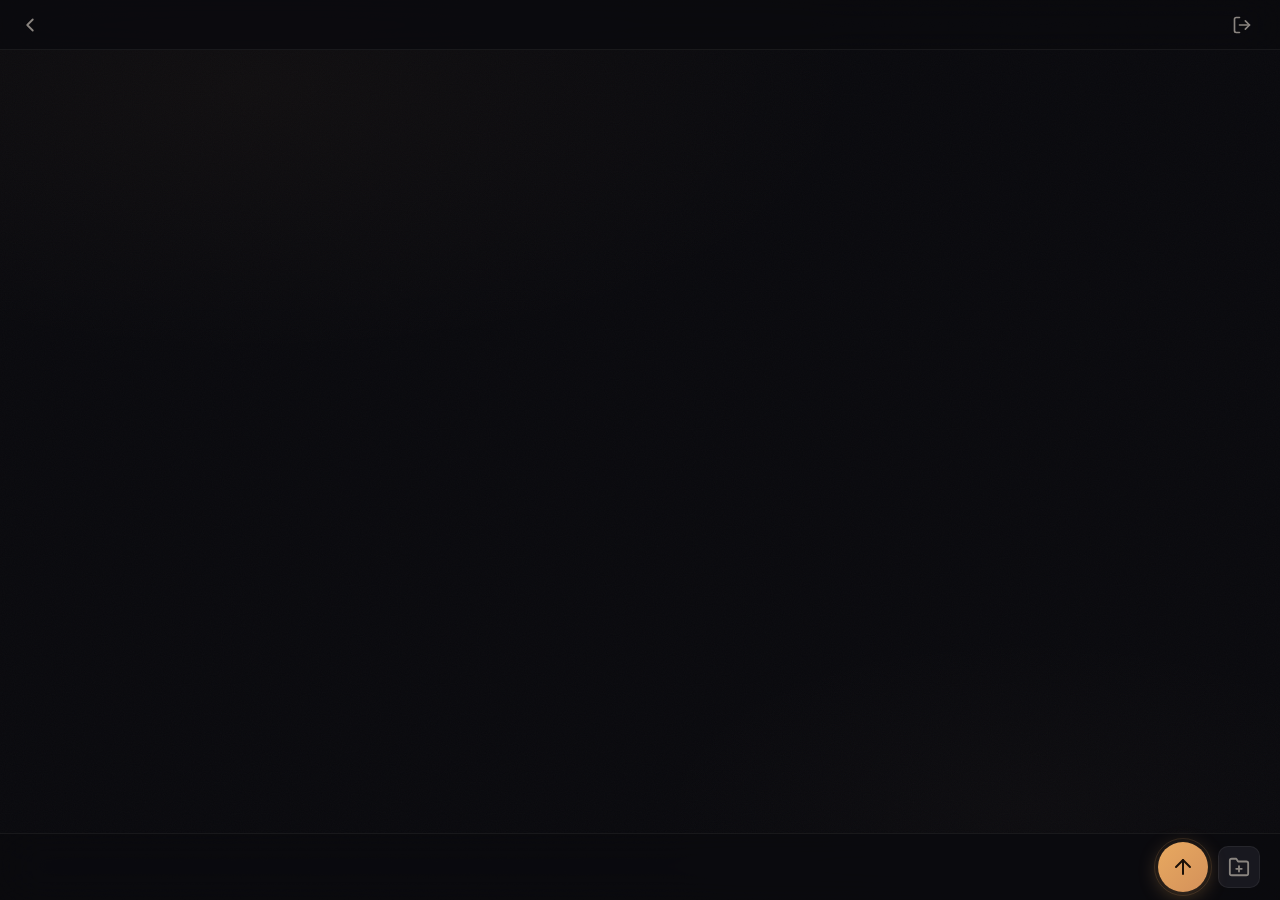
<file: templates/index.html>
<!DOCTYPE html>
<html lang="zh-CN">
<head>
<meta charset="UTF-8">
<meta name="viewport" content="width=device-width, initial-scale=1.0, user-scalable=no">
<meta name="apple-mobile-web-app-capable" content="yes">
<meta name="apple-mobile-web-app-status-bar-style" content="black-translucent">
<title>私人云</title>
<link rel="stylesheet" href="/static/css/style.css">
</head>
<body>
<div id="app" class="app">
  <header class="header">
    <div class="header-left">
      <button id="btn-back" class="btn-icon" title="返回">
        <svg width="22" height="22" viewBox="0 0 24 24" fill="none" stroke="currentColor" stroke-width="2" stroke-linecap="round" stroke-linejoin="round">
          <polyline points="15 18 9 12 15 6"/>
        </svg>
      </button>
      <div class="breadcrumbs" id="breadcrumbs"></div>
    </div>
    <div class="header-right">
      <button id="btn-logout" class="btn-icon" title="退出">
        <svg width="20" height="20" viewBox="0 0 24 24" fill="none" stroke="currentColor" stroke-width="2" stroke-linecap="round" stroke-linejoin="round">
          <path d="M9 21H5a2 2 0 0 1-2-2V5a2 2 0 0 1 2-2h4"/>
          <polyline points="16 17 21 12 16 7"/>
          <line x1="21" y1="12" x2="9" y2="12"/>
        </svg>
      </button>
    </div>
  </header>

  <main class="main">
    <div id="loading" class="loading hidden">
      <svg width="32" height="32" viewBox="0 0 24 24" fill="none" stroke="currentColor" stroke-width="2">
        <circle cx="12" cy="12" r="10" stroke-opacity="0.25"/>
        <path d="M12 2a10 10 0 0 1 10 10" stroke-linecap="round"/>
      </svg>
    </div>

    <div id="empty" class="empty hidden">
      <svg width="56" height="56" viewBox="0 0 24 24" fill="none" stroke="currentColor" stroke-width="1" stroke-linecap="round" stroke-linejoin="round">
        <path d="M22 19a2 2 0 0 1-2 2H4a2 2 0 0 1-2-2V5a2 2 0 0 1 2-2h5l2 3h9a2 2 0 0 1 2 2z"/>
      </svg>
      <p class="empty-text">暂无文件</p>
      <p class="empty-hint">点击下方按钮上传文件</p>
    </div>

    <div id="file-list" class="file-list hidden"></div>
  </main>

  <div class="bottom-bar">
    <div class="disk-info" id="disk-info"></div>
    <div class="bottom-actions">
      <button id="btn-upload" class="btn-fab" title="上传文件">
        <svg width="24" height="24" viewBox="0 0 24 24" fill="none" stroke="currentColor" stroke-width="2" stroke-linecap="round" stroke-linejoin="round">
          <line x1="12" y1="5" x2="12" y2="19"/>
          <polyline points="5 12 12 5 19 12"/>
        </svg>
      </button>
      <button id="btn-mkdir" class="btn-icon btn-icon-lg" title="新建文件夹">
        <svg width="22" height="22" viewBox="0 0 24 24" fill="none" stroke="currentColor" stroke-width="2" stroke-linecap="round" stroke-linejoin="round">
          <path d="M22 19a2 2 0 0 1-2 2H4a2 2 0 0 1-2-2V5a2 2 0 0 1 2-2h5l2 3h9a2 2 0 0 1 2 2z"/>
          <line x1="12" y1="11" x2="12" y2="17"/>
          <line x1="9" y1="14" x2="15" y2="14"/>
        </svg>
      </button>
    </div>
  </div>

  <input type="file" id="file-input" class="hidden" multiple>
</div>

<div id="toast" class="toast hidden"></div>
<div id="dialog-overlay" class="dialog-overlay hidden">
  <div class="dialog" id="dialog">
    <p class="dialog-msg" id="dialog-msg"></p>
    <div class="dialog-actions">
      <button class="btn btn-ghost" id="dialog-cancel">取消</button>
      <button class="btn btn-danger" id="dialog-confirm">确认</button>
    </div>
  </div>
</div>

<div id="lightbox" class="lightbox hidden">
  <button id="lightbox-close" class="lightbox-close" title="关闭">
    <svg width="28" height="28" viewBox="0 0 24 24" fill="none" stroke="currentColor" stroke-width="2" stroke-linecap="round" stroke-linejoin="round">
      <line x1="18" y1="6" x2="6" y2="18"/><line x1="6" y1="6" x2="18" y2="18"/>
    </svg>
  </button>
  <div class="lightbox-nav lightbox-prev" id="lightbox-prev">
    <svg width="36" height="36" viewBox="0 0 24 24" fill="none" stroke="currentColor" stroke-width="2"><polyline points="15 18 9 12 15 6"/></svg>
  </div>
  <img id="lightbox-img" class="lightbox-img" alt="">
  <video id="lightbox-video" class="lightbox-img" controls playsinline style="display:none"></video>
  <div class="lightbox-nav lightbox-next" id="lightbox-next">
    <svg width="36" height="36" viewBox="0 0 24 24" fill="none" stroke="currentColor" stroke-width="2"><polyline points="9 18 15 12 9 6"/></svg>
  </div>
  <div class="lightbox-spinner" id="lightbox-spinner">
    <svg width="40" height="40" viewBox="0 0 24 24" fill="none" stroke="currentColor" stroke-width="2"><circle cx="12" cy="12" r="10" stroke-opacity="0.25"/><path d="M12 2a10 10 0 0 1 10 10" stroke-linecap="round"/></svg>
  </div>
  <div class="lightbox-name" id="lightbox-name"></div>
  <div class="lightbox-toolbar" id="lightbox-toolbar">
    <button id="lightbox-dl" class="lightbox-btn" title="下载">
      <svg width="20" height="20" viewBox="0 0 24 24" fill="none" stroke="currentColor" stroke-width="2" stroke-linecap="round" stroke-linejoin="round">
        <path d="M21 15v4a2 2 0 0 1-2 2H5a2 2 0 0 1-2-2v-4"/><polyline points="7 10 12 15 17 10"/><line x1="12" y1="15" x2="12" y2="3"/>
      </svg>
    </button>
    <button id="lightbox-del" class="lightbox-btn lightbox-btn-danger" title="删除">
      <svg width="20" height="20" viewBox="0 0 24 24" fill="none" stroke="currentColor" stroke-width="2" stroke-linecap="round" stroke-linejoin="round">
        <polyline points="3 6 5 6 21 6"/><path d="M19 6v14a2 2 0 0 1-2 2H7a2 2 0 0 1-2-2V6m3 0V4a2 2 0 0 1 2-2h4a2 2 0 0 1 2 2v2"/>
      </svg>
    </button>
  </div>
</div>

<script src="/static/js/app.js"></script>
<div class="grain"></div>
</body>
</html>
</file>
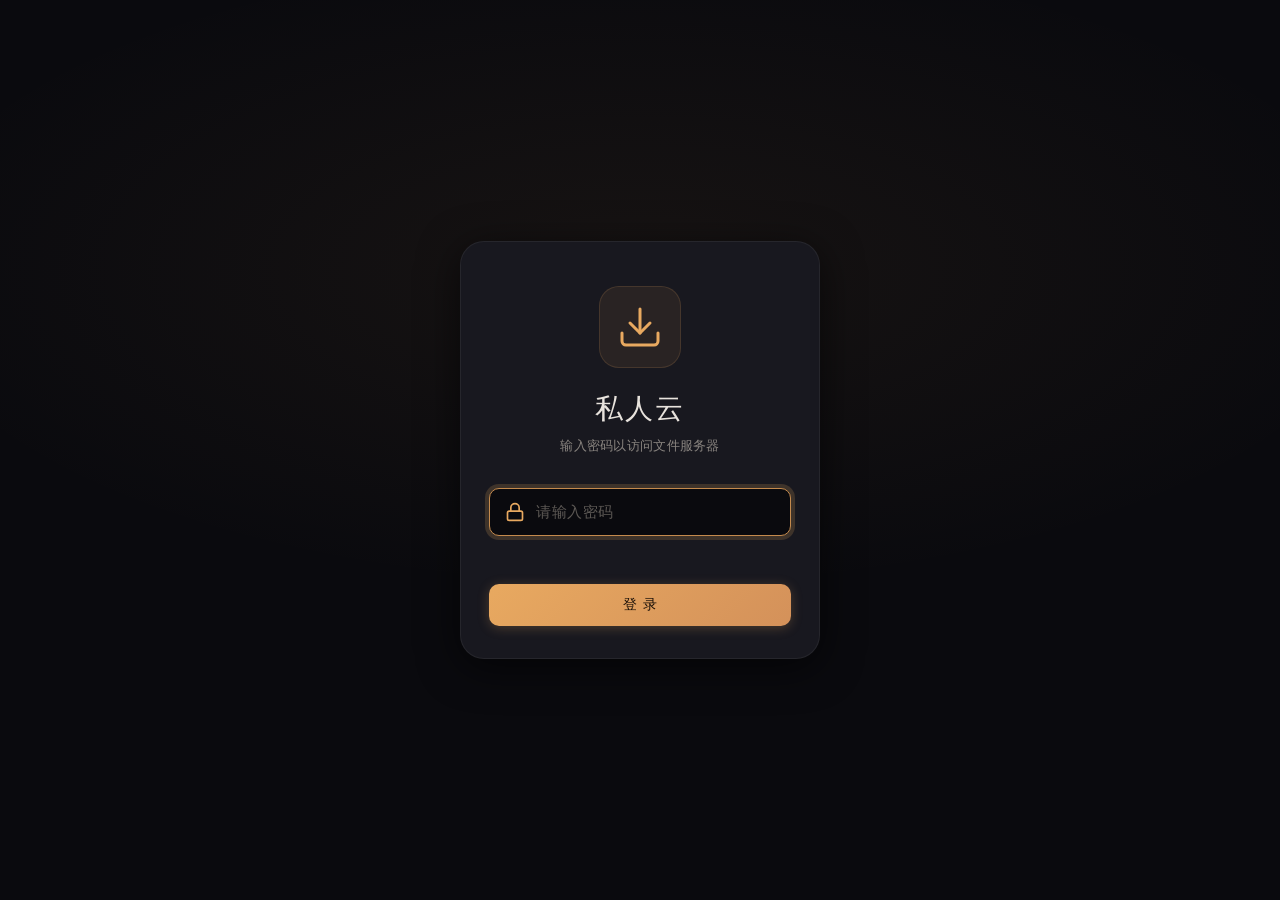
<file: templates/login.html>
<!DOCTYPE html>
<html lang="zh-CN">
<head>
<meta charset="UTF-8">
<meta name="viewport" content="width=device-width, initial-scale=1.0, user-scalable=no">
<title>私人云 - 登录</title>
<link rel="stylesheet" href="/static/css/style.css">
</head>
<body>
<div class="grain"></div>
<div class="login-page">
  <div class="login-card">
    <div class="login-icon">
      <svg width="48" height="48" viewBox="0 0 24 24" fill="none" stroke="currentColor" stroke-width="1.5" stroke-linecap="round" stroke-linejoin="round">
        <path d="M21 15v4a2 2 0 0 1-2 2H5a2 2 0 0 1-2-2v-4"/>
        <polyline points="7 10 12 15 17 10"/>
        <line x1="12" y1="15" x2="12" y2="3"/>
      </svg>
    </div>
    <h1 class="login-title">私人云</h1>
    <p class="login-desc">输入密码以访问文件服务器</p>
    <form id="login-form" class="login-form">
      <div class="input-group">
        <svg class="input-icon" width="20" height="20" viewBox="0 0 24 24" fill="none" stroke="currentColor" stroke-width="2" stroke-linecap="round" stroke-linejoin="round">
          <rect x="3" y="11" width="18" height="11" rx="2" ry="2"/>
          <path d="M7 11V7a5 5 0 0 1 10 0v4"/>
        </svg>
        <input type="password" id="password" name="password" class="input" placeholder="请输入密码" autofocus autocomplete="current-password">
      </div>
      <p id="login-error" class="login-error"></p>
      <button type="submit" class="btn btn-primary btn-full" id="login-btn">
        <span class="btn-text">登 录</span>
        <span class="btn-spinner hidden">
          <svg width="20" height="20" viewBox="0 0 24 24" fill="none" stroke="currentColor" stroke-width="2">
            <circle cx="12" cy="12" r="10" stroke-opacity="0.25"/>
            <path d="M12 2a10 10 0 0 1 10 10" stroke-linecap="round"/>
          </svg>
        </span>
      </button>
    </form>
  </div>
</div>
<div class="grain"></div>
<script src="/static/js/app.js"></script>
</body>
</html>
</file>
<file: static/css/style.css>
*,
*::before,
*::after {
  margin: 0;
  padding: 0;
  box-sizing: border-box;
}

:root {
  --void: #0a0a0e;
  --void-soft: #111116;
  --panel: #18181f;
  --panel-hover: #1f1f27;
  --panel-active: #25252e;
  --border: rgba(255, 255, 255, 0.06);
  --border-strong: rgba(255, 255, 255, 0.1);
  --amber: #e8a960;
  --amber-dim: #c48a4d;
  --amber-glow: rgba(232, 169, 96, 0.18);
  --amber-glass: rgba(232, 169, 96, 0.08);
  --text: #e8e3dd;
  --text-dim: #8a8580;
  --text-muted: #5c5854;
  --danger: #e0555a;
  --danger-glow: rgba(224, 85, 90, 0.2);
  --success: #7eb896;
  --radius: 16px;
  --radius-sm: 10px;
  --radius-xs: 6px;
  --shadow-panel: 0 1px 0 rgba(255, 255, 255, 0.04), 0 4px 24px rgba(0, 0, 0, 0.4);
  --shadow-float: 0 8px 40px rgba(0, 0, 0, 0.6);
  --font-display: "Baskerville", "Noto Serif SC", "Songti SC", "STSong", "Times New Roman", serif;
  --font-body: "SF Pro Display", "PingFang SC", "Helvetica Neue", "Noto Sans SC", system-ui, sans-serif;
  --font-mono: "SF Mono", "Menlo", "Cascadia Code", "JetBrains Mono", monospace;
  --ease-out: 0.25s cubic-bezier(0.16, 1, 0.3, 1);
  --ease-spring: 0.4s cubic-bezier(0.34, 1.56, 0.64, 1);
  --ease-smooth: 0.3s cubic-bezier(0.4, 0, 0.2, 1);
  --header-h: 50px;
  --bottom-h: 78px;
}

html {
  font-size: 16px;
  -webkit-text-size-adjust: 100%;
  -webkit-tap-highlight-color: transparent;
  background: var(--void);
}

body {
  font-family: var(--font-body);
  background: var(--void);
  color: var(--text);
  line-height: 1.5;
  min-height: 100dvh;
  -webkit-font-smoothing: antialiased;
  -moz-osx-font-smoothing: grayscale;
}

body::before {
  content: "";
  position: fixed;
  inset: 0;
  z-index: 0;
  pointer-events: none;
  background:
    radial-gradient(ellipse 80% 50% at 20% 10%, rgba(232, 169, 96, 0.03) 0%, transparent 60%),
    radial-gradient(ellipse 60% 40% at 80% 90%, rgba(200, 160, 120, 0.02) 0%, transparent 50%);
}

input,
button {
  font-family: inherit;
  font-size: inherit;
  outline: none;
}

.hidden {
  display: none !important;
}

/* ── Grain texture ─────────────────── */
.grain {
  position: fixed;
  inset: 0;
  z-index: 1;
  pointer-events: none;
  opacity: 0.025;
  background-image: url("data:image/svg+xml,%3Csvg viewBox='0 0 256 256' xmlns='http://www.w3.org/2000/svg'%3E%3Cfilter id='n'%3E%3CfeTurbulence type='fractalNoise' baseFrequency='0.9' numOctaves='4' stitchTiles='stitch'/%3E%3C/filter%3E%3Crect width='100%25' height='100%25' filter='url(%23n)'/%3E%3C/svg%3E");
  background-size: 256px 256px;
}

/* ── Login ─────────────────────────── */
.login-page {
  position: relative;
  z-index: 2;
  display: flex;
  align-items: center;
  justify-content: center;
  min-height: 100dvh;
  padding: 24px;
  background:
    radial-gradient(ellipse 100% 60% at 50% 30%, rgba(232, 169, 96, 0.06) 0%, transparent 60%),
    var(--void);
}

.login-card {
  background: var(--panel);
  border: 1px solid var(--border);
  border-radius: 24px;
  padding: 44px 28px 32px;
  width: 100%;
  max-width: 360px;
  box-shadow: var(--shadow-float);
  text-align: center;
  animation: cardIn 0.6s var(--ease-spring);
  position: relative;
  overflow: hidden;
}

.login-card::before {
  content: "";
  position: absolute;
  top: -1px;
  left: 20%;
  right: 20%;
  height: 1px;
  background: linear-gradient(90deg, transparent, rgba(232, 169, 96, 0.3), transparent);
}

.login-icon {
  color: var(--amber);
  margin-bottom: 20px;
  display: inline-flex;
  padding: 16px;
  background: var(--amber-glass);
  border-radius: 20px;
  border: 1px solid rgba(232, 169, 96, 0.15);
  animation: iconPulse 3s ease-in-out infinite;
}

@keyframes iconPulse {
  0%, 100% { box-shadow: 0 0 0 0 rgba(232, 169, 96, 0); }
  50% { box-shadow: 0 0 24px 4px rgba(232, 169, 96, 0.1); }
}

.login-title {
  font-family: var(--font-display);
  font-size: 28px;
  font-weight: 400;
  letter-spacing: 0.08em;
  color: var(--text);
  margin-bottom: 6px;
}

.login-desc {
  color: var(--text-dim);
  font-size: 13px;
  margin-bottom: 32px;
  letter-spacing: 0.02em;
}

.login-form {
  display: flex;
  flex-direction: column;
  gap: 16px;
}

.input-group {
  position: relative;
}

.input-icon {
  position: absolute;
  left: 16px;
  top: 50%;
  transform: translateY(-50%);
  color: var(--text-muted);
  pointer-events: none;
  z-index: 1;
  transition: color var(--ease-smooth);
}

.input-group:focus-within .input-icon {
  color: var(--amber);
}

.input {
  width: 100%;
  padding: 14px 16px 14px 46px;
  border: 1px solid var(--border);
  border-radius: var(--radius-sm);
  font-size: 15px;
  color: var(--text);
  background: var(--void-soft);
  outline: none;
  transition: all var(--ease-smooth);
  letter-spacing: 0.04em;
}

.input:focus {
  border-color: var(--amber-dim);
  box-shadow: 0 0 0 4px var(--amber-glow);
  background: var(--void);
}

.input::placeholder {
  color: var(--text-muted);
}

.login-error {
  color: var(--danger);
  font-size: 12px;
  min-height: 16px;
  text-align: left;
  letter-spacing: 0.02em;
}

/* ── Buttons ───────────────────────── */
.btn {
  display: inline-flex;
  align-items: center;
  justify-content: center;
  gap: 8px;
  padding: 12px 20px;
  border: none;
  border-radius: var(--radius-sm);
  font-size: 14px;
  font-weight: 550;
  cursor: pointer;
  transition: all var(--ease-smooth);
  user-select: none;
  -webkit-user-select: none;
  letter-spacing: 0.03em;
}

.btn:active {
  transform: scale(0.96);
  transition: transform 0.1s var(--ease-smooth);
}

.btn-primary {
  background: linear-gradient(135deg, #e8a960 0%, #d4915a 100%);
  color: #1a1008;
  box-shadow: 0 2px 12px rgba(232, 169, 96, 0.25);
}

.btn-primary:hover {
  box-shadow: 0 4px 20px rgba(232, 169, 96, 0.35);
  transform: translateY(-1px);
}

.btn-primary:active {
  transform: scale(0.96) translateY(0);
}

.btn-full {
  width: 100%;
}

.btn-ghost {
  background: transparent;
  color: var(--text-dim);
  border: 1px solid var(--border);
}

.btn-ghost:hover {
  background: var(--panel-hover);
  color: var(--text);
}

.btn-danger {
  background: linear-gradient(135deg, #e0555a 0%, #c94045 100%);
  color: #fff;
  box-shadow: 0 2px 12px var(--danger-glow);
}

.btn-danger:hover {
  box-shadow: 0 4px 20px rgba(224, 85, 90, 0.35);
}

.btn-icon {
  display: inline-flex;
  align-items: center;
  justify-content: center;
  width: 36px;
  height: 36px;
  border: none;
  border-radius: 50%;
  background: transparent;
  color: var(--text-dim);
  cursor: pointer;
  transition: all var(--ease-smooth);
}

.btn-icon:hover {
  background: var(--panel-hover);
  color: var(--text);
}

.btn-icon:active {
  transform: scale(0.9);
}

.btn-icon-lg {
  width: 42px;
  height: 42px;
  background: var(--panel);
  border: 1px solid var(--border);
  border-radius: var(--radius-sm);
}

.btn-icon-lg:hover {
  background: var(--panel-hover);
  border-color: var(--border-strong);
}

.btn-fab {
  display: inline-flex;
  align-items: center;
  justify-content: center;
  width: 50px;
  height: 50px;
  border: none;
  border-radius: 50%;
  background: linear-gradient(135deg, #e8a960 0%, #d4915a 100%);
  color: #1a1008;
  cursor: pointer;
  box-shadow: 0 4px 20px rgba(232, 169, 96, 0.3);
  transition: all var(--ease-smooth);
  position: relative;
}

.btn-fab::after {
  content: "";
  position: absolute;
  inset: -4px;
  border-radius: 50%;
  border: 1px solid rgba(232, 169, 96, 0.15);
  animation: fabPulse 2s ease-in-out infinite;
}

@keyframes fabPulse {
  0%, 100% { inset: -4px; opacity: 0; }
  50% { inset: -8px; opacity: 1; }
}

.btn-fab:hover {
  transform: scale(1.06);
  box-shadow: 0 6px 28px rgba(232, 169, 96, 0.4);
}

.btn-fab:active {
  transform: scale(0.94);
  transition: transform 0.1s var(--ease-smooth);
}

.btn-spinner {
  display: inline-flex;
  animation: spin 0.7s linear infinite;
}

.btn-spinner.hidden {
  display: none;
}

.btn .btn-text.hidden {
  display: none;
}

@keyframes spin {
  to { transform: rotate(360deg); }
}

@keyframes cardIn {
  from { opacity: 0; transform: translateY(8px) scale(0.97); }
  to { opacity: 1; transform: translateY(0) scale(1); }
}

/* ── Header ────────────────────────── */
.header {
  position: fixed;
  top: 0;
  left: 0;
  right: 0;
  z-index: 100;
  height: var(--header-h);
  background: rgba(10, 10, 14, 0.82);
  backdrop-filter: blur(24px) saturate(180%);
  -webkit-backdrop-filter: blur(24px) saturate(180%);
  border-bottom: 1px solid var(--border);
  display: flex;
  align-items: center;
  justify-content: space-between;
  padding: 0 10px 0 6px;
}

.header-left {
  display: flex;
  align-items: center;
  gap: 2px;
  min-width: 0;
  flex: 1;
}

.header-right {
  display: flex;
  align-items: center;
}

.breadcrumbs {
  display: flex;
  align-items: center;
  gap: 0;
  overflow-x: auto;
  scrollbar-width: none;
  -ms-overflow-style: none;
}

.breadcrumbs::-webkit-scrollbar {
  display: none;
}

.breadcrumb-item {
  font-family: var(--font-body);
  font-size: 13px;
  color: var(--amber);
  white-space: nowrap;
  padding: 4px 8px;
  border-radius: 6px;
  cursor: pointer;
  transition: all var(--ease-smooth);
  font-weight: 500;
  letter-spacing: 0.02em;
}

.breadcrumb-item:hover {
  background: var(--amber-glass);
}

.breadcrumb-sep {
  color: var(--text-muted);
  font-size: 11px;
  flex-shrink: 0;
  user-select: none;
  margin: 0 1px;
  opacity: 0.4;
}

.breadcrumb-current {
  color: var(--text);
  font-weight: 550;
  cursor: default;
}

.breadcrumb-current:hover {
  background: transparent;
}

/* ── Main content ──────────────────── */
.main {
  position: relative;
  z-index: 2;
  padding-top: var(--header-h);
  padding-bottom: var(--bottom-h);
  min-height: 100dvh;
}

.loading {
  display: flex;
  align-items: center;
  justify-content: center;
  padding: 80px 0;
  color: var(--amber-dim);
  animation: spin 1.2s linear infinite;
  opacity: 0.6;
}

.empty {
  display: flex;
  flex-direction: column;
  align-items: center;
  justify-content: center;
  padding: 100px 24px;
  color: var(--text-muted);
  text-align: center;
  animation: cardIn 0.5s var(--ease-smooth);
}

.empty svg {
  opacity: 0.25;
  margin-bottom: 4px;
}

.empty-text {
  font-family: var(--font-display);
  font-size: 18px;
  font-weight: 400;
  color: var(--text-dim);
  margin-top: 12px;
  letter-spacing: 0.06em;
}

.empty-hint {
  font-size: 13px;
  color: var(--text-muted);
  margin-top: 4px;
  letter-spacing: 0.03em;
}

.file-list {
  padding: 6px 8px;
}

.file-item {
  display: flex;
  align-items: center;
  gap: 12px;
  padding: 12px 12px;
  border-radius: var(--radius-xs);
  cursor: pointer;
  transition: all var(--ease-smooth);
  -webkit-user-select: none;
  user-select: none;
  border-bottom: 1px solid var(--border);
  animation: itemIn 0.35s var(--ease-spring) both;
}

.file-item:nth-child(1) { animation-delay: 0.02s; }
.file-item:nth-child(2) { animation-delay: 0.04s; }
.file-item:nth-child(3) { animation-delay: 0.06s; }
.file-item:nth-child(4) { animation-delay: 0.08s; }
.file-item:nth-child(5) { animation-delay: 0.10s; }
.file-item:nth-child(6) { animation-delay: 0.12s; }
.file-item:nth-child(7) { animation-delay: 0.14s; }
.file-item:nth-child(8) { animation-delay: 0.16s; }
.file-item:nth-child(9) { animation-delay: 0.18s; }
.file-item:nth-child(10) { animation-delay: 0.20s; }

@keyframes itemIn {
  from { opacity: 0; transform: translateX(-12px); }
  to { opacity: 1; transform: translateX(0); }
}

.file-item:active {
  background: var(--panel-active);
}

.file-icon {
  flex-shrink: 0;
  width: 40px;
  height: 40px;
  display: flex;
  align-items: center;
  justify-content: center;
  border-radius: 10px;
  color: var(--amber);
  background: var(--amber-glass);
  border: 1px solid rgba(232, 169, 96, 0.1);
}

.file-icon.folder {
  color: #e8a960;
  background: rgba(232, 169, 96, 0.1);
  border: 1px solid rgba(232, 169, 96, 0.15);
}

.file-icon.image {
  color: #a78bfa;
  background: rgba(167, 139, 250, 0.08);
  border: 1px solid rgba(167, 139, 250, 0.12);
}

.file-icon.doc {
  color: #60a5fa;
  background: rgba(96, 165, 250, 0.08);
  border: 1px solid rgba(96, 165, 250, 0.12);
}

.file-info {
  flex: 1;
  min-width: 0;
}

.file-name {
  font-family: var(--font-body);
  font-size: 14px;
  font-weight: 500;
  white-space: nowrap;
  overflow: hidden;
  text-overflow: ellipsis;
  color: var(--text);
  letter-spacing: 0.01em;
}

.file-meta {
  font-family: var(--font-mono);
  font-size: 11px;
  color: var(--text-muted);
  margin-top: 2px;
  letter-spacing: 0.02em;
}

.file-delete,
.file-download {
  flex-shrink: 0;
  width: 34px;
  height: 34px;
  display: flex;
  align-items: center;
  justify-content: center;
  border: none;
  border-radius: 50%;
  background: transparent;
  color: var(--text-muted);
  cursor: pointer;
  transition: all var(--ease-smooth);
}

.file-download:hover {
  background: var(--amber-glass);
  color: var(--amber);
}

.file-delete:hover {
  background: var(--danger-glow);
  color: var(--danger);
}

.file-delete:active,
.file-download:active {
  transform: scale(0.88);
}

/* ── Bottom bar ────────────────────── */
.bottom-bar {
  position: fixed;
  bottom: 0;
  left: 0;
  right: 0;
  z-index: 100;
  background: rgba(10, 10, 14, 0.82);
  backdrop-filter: blur(24px) saturate(180%);
  -webkit-backdrop-filter: blur(24px) saturate(180%);
  border-top: 1px solid var(--border);
  padding: 8px 14px;
  padding-bottom: max(8px, env(safe-area-inset-bottom));
  display: flex;
  align-items: center;
  justify-content: space-between;
}

.disk-info {
  font-family: var(--font-mono);
  font-size: 10px;
  color: var(--text-muted);
  line-height: 1.5;
  letter-spacing: 0.04em;
}

.disk-info strong {
  font-weight: 550;
  color: var(--text-dim);
}

.bottom-actions {
  display: flex;
  align-items: center;
  gap: 10px;
}

/* ── Toast ─────────────────────────── */
.toast {
  position: fixed;
  bottom: 110px;
  left: 50%;
  transform: translateX(-50%) translateY(8px);
  z-index: 999;
  background: rgba(24, 24, 31, 0.95);
  backdrop-filter: blur(20px);
  -webkit-backdrop-filter: blur(20px);
  border: 1px solid var(--border-strong);
  color: var(--text);
  padding: 10px 22px;
  border-radius: 24px;
  font-size: 13px;
  font-weight: 500;
  letter-spacing: 0.03em;
  box-shadow: var(--shadow-float);
  pointer-events: none;
  opacity: 0;
  transform: translateX(-50%) translateY(8px);
  transition: all 0.3s var(--ease-spring);
}

.toast.show {
  opacity: 1;
  transform: translateX(-50%) translateY(0);
}

.toast.error {
  background: rgba(224, 85, 90, 0.9);
  border-color: rgba(224, 85, 90, 0.4);
  color: #fff;
}

/* ── Dialog ────────────────────────── */
.dialog-overlay {
  position: fixed;
  inset: 0;
  z-index: 400;
  background: rgba(0, 0, 0, 0.6);
  backdrop-filter: blur(4px);
  -webkit-backdrop-filter: blur(4px);
  display: flex;
  align-items: center;
  justify-content: center;
  padding: 24px;
  animation: fadeIn 0.2s ease;
}

.dialog {
  background: var(--panel);
  border: 1px solid var(--border-strong);
  border-radius: var(--radius);
  padding: 24px;
  width: 100%;
  max-width: 310px;
  box-shadow: var(--shadow-float);
  animation: scaleIn 0.25s var(--ease-spring);
}

.dialog-msg {
  font-family: var(--font-body);
  font-size: 14px;
  line-height: 1.6;
  margin-bottom: 20px;
  color: var(--text);
  letter-spacing: 0.02em;
}

.dialog-actions {
  display: flex;
  justify-content: flex-end;
  gap: 8px;
}

@keyframes fadeIn {
  from { opacity: 0; }
  to { opacity: 1; }
}

@keyframes scaleIn {
  from { opacity: 0; transform: scale(0.92); }
  to { opacity: 1; transform: scale(1); }
}

/* ── Progress bar ──────────────────── */
.upload-progress {
  position: fixed;
  top: var(--header-h);
  left: 0;
  right: 0;
  height: 2px;
  z-index: 150;
  background: transparent;
}

.upload-progress-bar {
  height: 100%;
  background: linear-gradient(90deg, var(--amber), #d4915a);
  width: 0;
  transition: width 0.3s ease;
  box-shadow: 0 0 8px var(--amber-glow);
}

.upload-progress-text {
  position: fixed;
  top: calc(var(--header-h) + 8px);
  left: 50%;
  transform: translateX(-50%);
  z-index: 151;
  font-family: var(--font-mono);
  font-size: 11px;
  color: var(--amber);
  background: var(--panel);
  border: 1px solid var(--border);
  padding: 3px 12px;
  border-radius: 12px;
  letter-spacing: 0.04em;
}

/* ── Gallery Grid ──────────────────── */
.gallery {
  display: grid;
  grid-template-columns: repeat(3, 1fr);
  gap: 2px;
  padding: 2px;
}

.gallery-item {
  aspect-ratio: 1;
  overflow: hidden;
  border-radius: 2px;
  cursor: pointer;
  background: var(--panel);
  position: relative;
  -webkit-user-select: none;
  user-select: none;
  animation: galleryIn 0.4s var(--ease-smooth) both;
}

.gallery-item:nth-child(1) { animation-delay: 0.01s; }
.gallery-item:nth-child(2) { animation-delay: 0.03s; }
.gallery-item:nth-child(3) { animation-delay: 0.05s; }
.gallery-item:nth-child(4) { animation-delay: 0.07s; }
.gallery-item:nth-child(5) { animation-delay: 0.09s; }
.gallery-item:nth-child(6) { animation-delay: 0.11s; }
.gallery-item:nth-child(7) { animation-delay: 0.13s; }
.gallery-item:nth-child(8) { animation-delay: 0.15s; }
.gallery-item:nth-child(9) { animation-delay: 0.17s; }
.gallery-item:nth-child(10) { animation-delay: 0.19s; }
.gallery-item:nth-child(11) { animation-delay: 0.21s; }
.gallery-item:nth-child(12) { animation-delay: 0.23s; }

@keyframes galleryIn {
  from { opacity: 0; transform: scale(0.9); }
  to { opacity: 1; transform: scale(1); }
}

.gallery-item img {
  width: 100%;
  height: 100%;
  object-fit: cover;
  display: block;
  transition: transform 0.5s var(--ease-smooth);
}

.gallery-item:active img {
  transform: scale(1.04);
}

.gallery-item .gallery-placeholder {
  width: 100%;
  height: 100%;
  display: flex;
  align-items: center;
  justify-content: center;
  color: var(--text-muted);
  background: var(--panel);
}

.gallery-item .gallery-video-icon {
  position: absolute;
  bottom: 6px;
  left: 6px;
  width: 28px;
  height: 28px;
  display: flex;
  align-items: center;
  justify-content: center;
  background: rgba(0, 0, 0, 0.5);
  backdrop-filter: blur(8px);
  -webkit-backdrop-filter: blur(8px);
  border-radius: 6px;
  color: #fff;
}

@media (min-width: 500px) {
  .gallery {
    grid-template-columns: repeat(4, 1fr);
    gap: 3px;
    padding: 3px;
  }
}

@media (min-width: 768px) {
  .main {
    max-width: 700px;
    margin: 0 auto;
  }

  .header {
    padding: 0 20px 0 12px;
  }

  .bottom-bar {
    padding: 8px 20px;
  }

  .file-list {
    padding: 6px 16px;
  }

  .gallery {
    grid-template-columns: repeat(5, 1fr);
    gap: 4px;
    padding: 4px 16px;
  }

  .gallery-item {
    border-radius: 4px;
  }
}

/* ── Lightbox ──────────────────────── */
.lightbox {
  position: fixed;
  inset: 0;
  z-index: 300;
  background: rgba(0, 0, 0, 0.94);
  display: flex;
  align-items: center;
  justify-content: center;
  animation: fadeIn 0.25s ease;
  -webkit-backdrop-filter: blur(16px);
  backdrop-filter: blur(16px);
}

.lightbox.hidden {
  display: none;
}

.lightbox-close {
  position: absolute;
  top: 12px;
  right: 12px;
  z-index: 10;
  width: 40px;
  height: 40px;
  display: flex;
  align-items: center;
  justify-content: center;
  border: none;
  border-radius: 50%;
  background: rgba(255, 255, 255, 0.08);
  color: rgba(255, 255, 255, 0.8);
  cursor: pointer;
  transition: all var(--ease-smooth);
  -webkit-backdrop-filter: blur(8px);
  backdrop-filter: blur(8px);
}

.lightbox-close:hover {
  background: rgba(255, 255, 255, 0.16);
}

.lightbox-close:active {
  transform: scale(0.9);
}

.lightbox-nav {
  position: absolute;
  top: 50%;
  transform: translateY(-50%);
  z-index: 10;
  width: 40px;
  height: 40px;
  display: flex;
  align-items: center;
  justify-content: center;
  border: none;
  border-radius: 50%;
  background: rgba(255, 255, 255, 0.06);
  color: rgba(255, 255, 255, 0.6);
  cursor: pointer;
  transition: all var(--ease-smooth);
  -webkit-backdrop-filter: blur(8px);
  backdrop-filter: blur(8px);
}

.lightbox-nav:hover {
  opacity: 1;
  background: rgba(255, 255, 255, 0.14);
  color: #fff;
}

.lightbox-nav:active {
  transform: translateY(-50%) scale(0.9);
}

.lightbox-prev { left: 8px; }
.lightbox-next { right: 8px; }

.lightbox-img {
  max-width: 94vw;
  max-height: 80vh;
  object-fit: contain;
  border-radius: 2px;
  user-select: none;
  -webkit-user-select: none;
  opacity: 0;
  transition: opacity 0.35s ease;
}

.lightbox-img.loaded {
  opacity: 1;
}

.lightbox-spinner {
  position: absolute;
  top: 50%;
  left: 50%;
  transform: translate(-50%, -50%);
  color: rgba(255, 255, 255, 0.3);
  animation: spin 0.8s linear infinite;
}

.lightbox-spinner.hidden {
  display: none;
}

.lightbox-name {
  position: absolute;
  bottom: 100px;
  left: 50%;
  transform: translateX(-50%);
  color: rgba(255, 255, 255, 0.5);
  font-family: var(--font-mono);
  font-size: 11px;
  font-weight: 400;
  letter-spacing: 0.05em;
  max-width: 80vw;
  overflow: hidden;
  text-overflow: ellipsis;
  white-space: nowrap;
}

.lightbox-toolbar {
  position: absolute;
  bottom: 56px;
  left: 50%;
  transform: translateX(-50%);
  display: flex;
  gap: 16px;
}

.lightbox-btn {
  width: 42px;
  height: 42px;
  display: flex;
  align-items: center;
  justify-content: center;
  border: none;
  border-radius: 50%;
  background: rgba(255, 255, 255, 0.06);
  color: rgba(255, 255, 255, 0.65);
  cursor: pointer;
  transition: all var(--ease-smooth);
  -webkit-backdrop-filter: blur(8px);
  backdrop-filter: blur(8px);
}

.lightbox-btn:hover {
  background: rgba(255, 255, 255, 0.14);
  color: #fff;
}

.lightbox-btn:active {
  transform: scale(0.9);
}

.lightbox-btn-danger:hover {
  background: rgba(224, 85, 90, 0.5);
  color: #fff;
}
</file>
